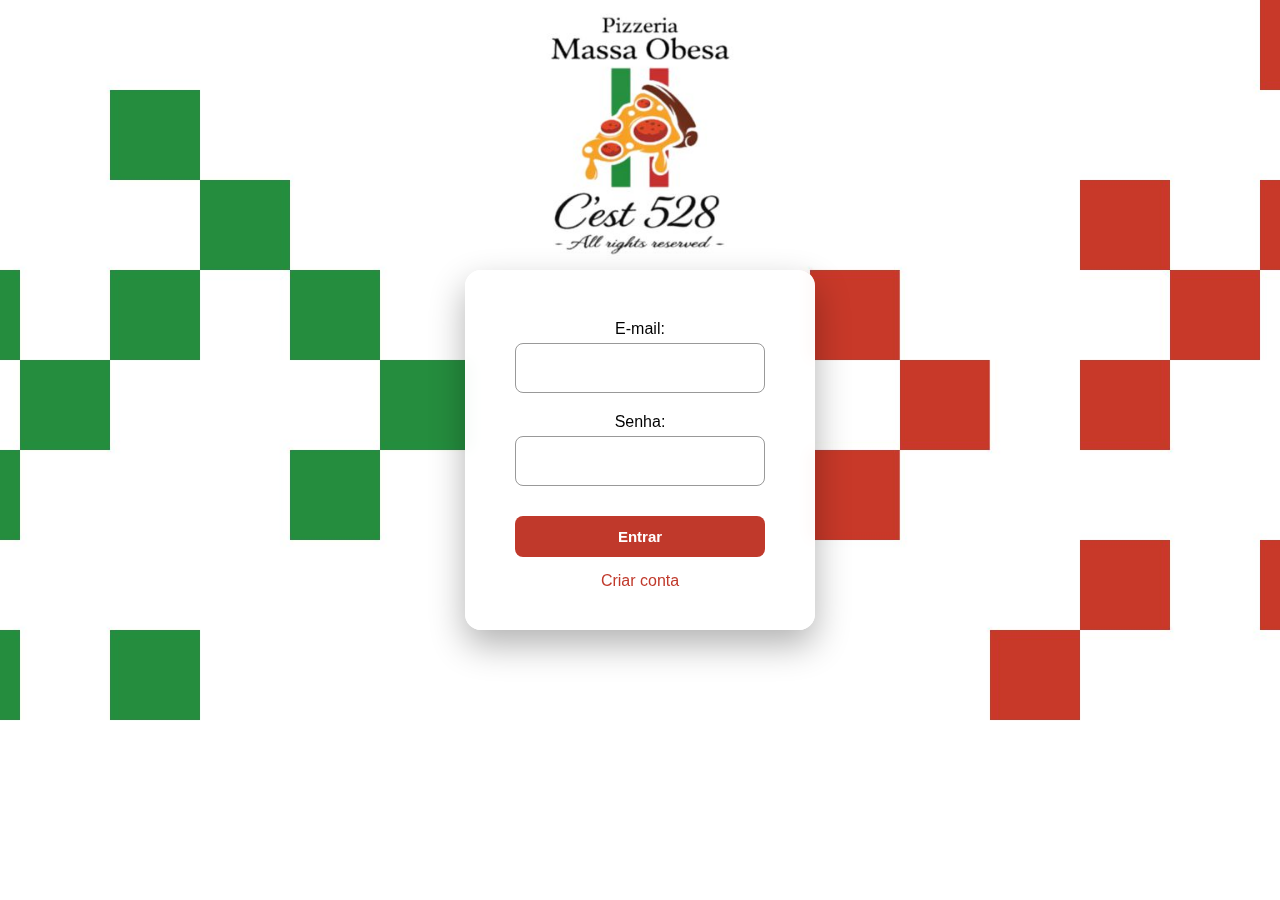
<file: index.html>
<!DOCTYPE html>
<html lang="pt-BR">
<head>
    <meta charset="UTF-8">
    <meta name="viewport" content="width=device-width, initial-scale=1.0">
    <link rel="stylesheet" href="css/style.css">
    <script src="./js/script.js" defer></script>
    <title>Home</title>
</head>
<body>
    <header class="header">
        <div class="brand">
            <img class="logo" src="./images/pizza logo.png" alt="Logo">
            <h1>Pizzaria Massa Obesa</h1>
        </div>
        <nav class="menu">
            <a href="./index.html">Home</a>
            <a href="./pedido.html">Pedido</a>
            <a href="#">Contato</a>
            <a href="#" id="btnLogout">Logout</a>
        </nav>
        <input type="search" placeholder="Buscar pizza">
    </header>
    <main class="container">
        <a href="./pedido.html" class="pizza">
            <img src="./images/PIZZA OBESA.webp">
            <h3>Pizza Calabresa</h3>
            <p>R$ 39,90</p>
            <button>Comprar</button>
        </a>
        <a href="./pedido.html" class="pizza">
            <img src="./images/PIZZA OBESA PLUS.webp">
            <h3>Pizza de calabresa Obesa</h3>
            <p>R$ 42,90</p>
            <button>Comprar</button>
        </a>
        <a href="./pedido.html" class="pizza">
            <img src="./images/combo de refrigerante.jpg">
            <h3>Combo de refrigerantes</h3>
            <p>R$ 30,00</p>
            <button>Comprar</button>
        </a>
    </main>
</body>
</html>
</file>
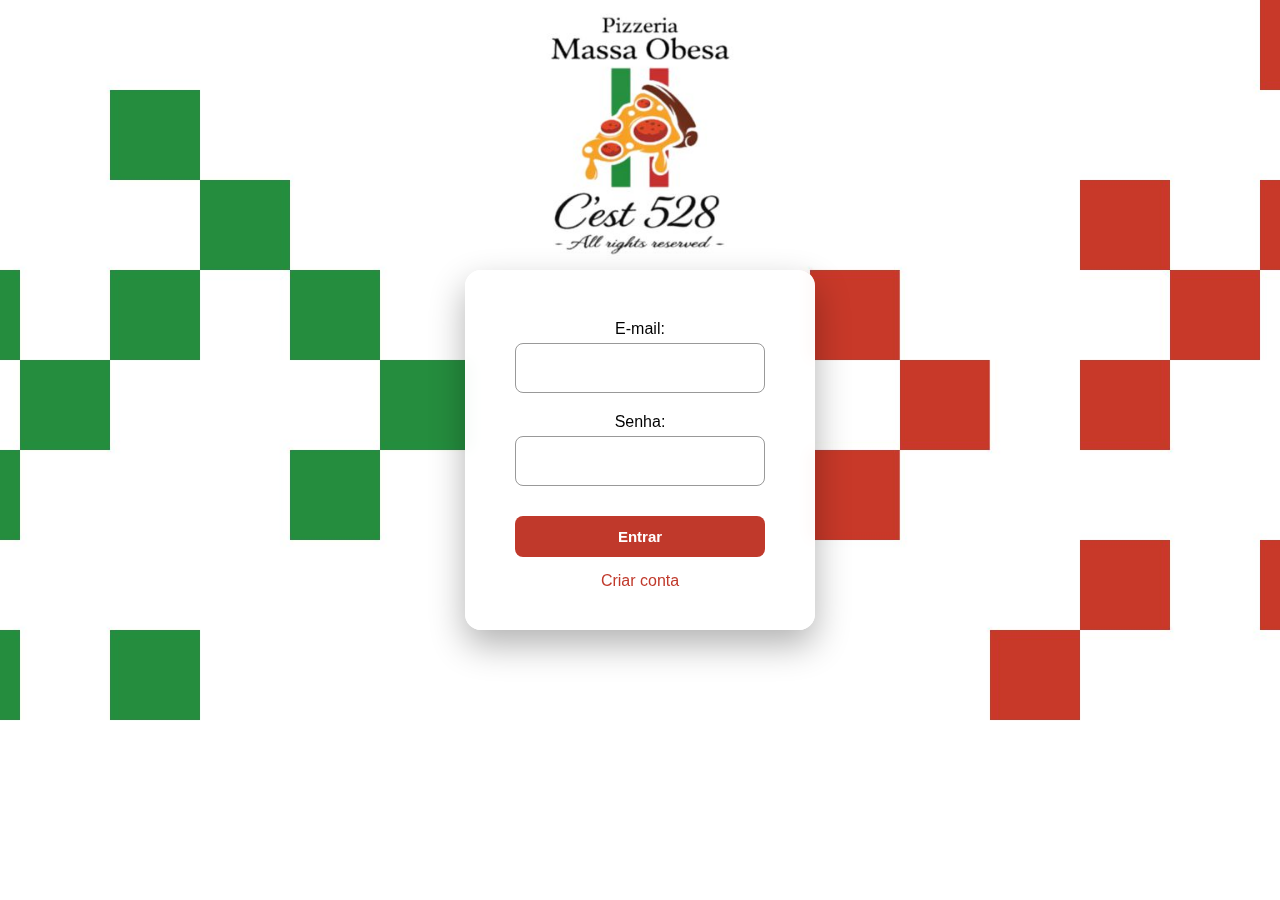
<file: login.html>
<!DOCTYPE html>
<html lang="pt-BR">
<head>
    <meta charset="UTF-8">
    <meta name="viewport" content="width=device-width, initial-scale=1.0">
    <link rel="stylesheet" href="css/style.css">
    <script src="./js/script.js" defer></script>
    <title>Login</title>
</head>
<body class="background">
    <main class="main">
        <section class="box">
            <form id="formLogin">
                <label for="email">E-mail:</label>
                <input type="email" id="email" required>
                <label for="senha">Senha:</label>
                <input type="password" id="senha" required>
                <button type="submit">Entrar</button>
                <a href="registrar.html">Criar conta</a>
            </form>
        </section>
    </main>
</body>
</html>
</file>
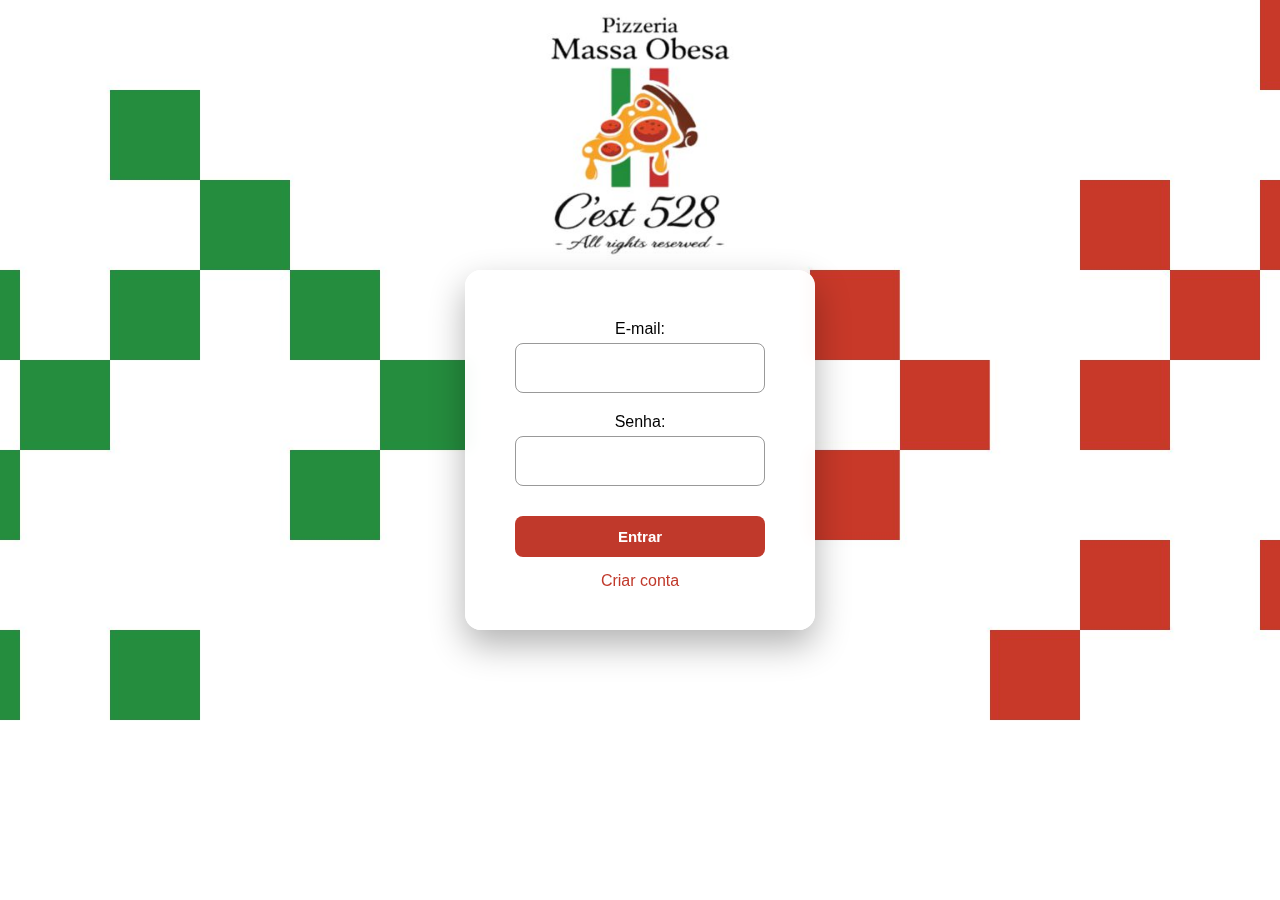
<file: pedido.html>
<!DOCTYPE html>
<html lang="pt-BR">
<head>
    <meta charset="UTF-8">
    <meta name="viewport" content="width=device-width, initial-scale=1.0">
    <title>Pedido</title>
    <link rel="stylesheet" href="css/style.css">
    <script src="./js/script.js" defer></script>
    <style>
        body {
            font-family: Arial, sans-serif;
            margin: 0;
            background: #f5f5f5;
            min-height: 100vh;
            display: flex;
            flex-direction: column;
        }
        .container {
            display: flex;
            flex-wrap: wrap;
            gap: 30px;
            padding: 30px;
            justify-content: center;
            background-image: url(./images/Fundo\ de\ pizza\ 2.png);
            background-size: cover;
            background-position: center;
            background-repeat: no-repeat;
            flex: 1;
        }
        .produto {
            background: white;
            padding: 20px;
            border-radius: 10px;
            width: 350px;
            box-shadow: 0 4px 10px rgba(0, 0, 0, 0.1);
            display: flex;
            flex-direction: column;
        }
        .produto img {
            width: 100%;
            min-height: 350px;
            border-radius: 10px;
        }
        .produto button {
            background: #27ae60;
            color: white;
            border: none;
            padding: 12px;
            width: 100%;
            margin-top: auto;
            border-radius: 5px;
            cursor: pointer;
            font-size: 16px;
        }
        .produto button:hover {
            background: #219150;
        }
        .carrinho {
            background: white;
            padding: 20px;
            border-radius: 10px;
            width: 350px;
            box-shadow: 0 4px 10px rgba(0, 0, 0, 0.1);
            max-height: 400px;
            overflow-y: auto;
        }
        .item-carrinho {
            display: flex;
            justify-content: space-between;
            margin-bottom: 10px;
        }
        .total {
            font-weight: bold;
            margin-top: 15px;
        }
        .remover {
            color: red;
            cursor: pointer;
            font-size: 14px;
        }
    </style>
</head>
<body>
    <header class="header">
        <div class="brand">
            <img class="logo" src="./images/pizza logo.png" alt="Logo">
            <h1>Pizzaria Massa Obesa</h1>
        </div>
        <nav class="menu">
            <a href="./index.html">Home</a>
            <a href="./pedido.html">Pedido</a>
            <a href="#">Contato</a>
            <a href="#" id="btnLogout">Logout</a>
        </nav>
        <input type="search" placeholder="Buscar pizza">
    </header>
    <main class="container">
        <section class="produto">
            <img src="./images/PIZZA OBESA.webp" alt="Pizza Calabresa">
            <h2>Pizza Calabresa</h2>
            <p>Deliciosa pizza de calabresa com cebola, mussarela e molho especial da casa. Massa artesanal e ingredientes frescos.</p>
            <p><strong>Preço: R$ 39,90</strong></p>
            <button onclick="adicionarCarrinho('Pizza Calabresa', 39.90)">Adicionar ao Carrinho</button>
        </section>
        <section class="produto">
            <img src="./images/PIZZA OBESA PLUS.webp" alt="Pizza Calabresa">
            <h2>Pizza Calabresa Obesa</h2>
            <p>Deliciosa pizza de calabresa com cebola, mussarela e molho especial da casa. Massa artesanal e ingredientes frescos.</p>
            <p><strong>Preço: R$ 42,90</strong></p>
            <button onclick="adicionarCarrinho('Pizza de Calabresa Obesa', 42.90)">Adicionar ao Carrinho</button>
        </section>
        <section class="produto">
            <img src="./images/combo de refrigerante.jpg" alt="Combo de Refrigerantes">
            <h2>Combo de refrigerantes</h2>
            <p>Três refrigerantes com sabor: laranja, limão e coca cola. Com açúcar extra e não temos dolynho incluido no combo.</p>
            <p><strong>Preço: R$ 30,00</strong></p>
            <button onclick="adicionarCarrinho('Combo de Refrigerantes', 30.00)">Adicionar ao Carrinho</button>
        </section>
        <aside class="carrinho">
            <h2>🛒 Carrinho</h2>
            <div id="lista-carrinho"></div>
            <p class="total">Total: R$ <span id="total">0.00</span></p>
            <button class="botao-comprar" onclick="finalizarCompra()">Finalizar Compra</button>
        </aside>
    </main>
    <script>
        let carrinho = [];
        let total = 0;

        function adicionarCarrinho(nome, preco) {
            carrinho.push({ nome, preco });
            total += preco;
            atualizarCarrinho();
        }

        function removerItem(index) {
            total -= carrinho[index].preco;
            carrinho.splice(index, 1);
            atualizarCarrinho();
        }

        function atualizarCarrinho() {
            const lista = document.getElementById("lista-carrinho");
            const totalSpan = document.getElementById("total");
            lista.innerHTML = "";
            carrinho.forEach((item, index) => {
                lista.innerHTML += `
                    <div class="item-carrinho">
                        <span>${item.nome} - R$ ${item.preco.toFixed(2)}</span>
                        <span class="remover" onclick="removerItem(${index})">❌</span>
                    </div>
                `;
            });
            totalSpan.textContent = total.toFixed(2);
        }

        function finalizarCompra() {
            if (carrinho.length === 0) {
                alert("Seu carrinho está vazio!");
                return;
            }
            alert("Compra realizada com sucesso! 🍕");
            carrinho = [];
            total = 0;
            atualizarCarrinho();
        }
    </script>
</body>
</html>
</file>
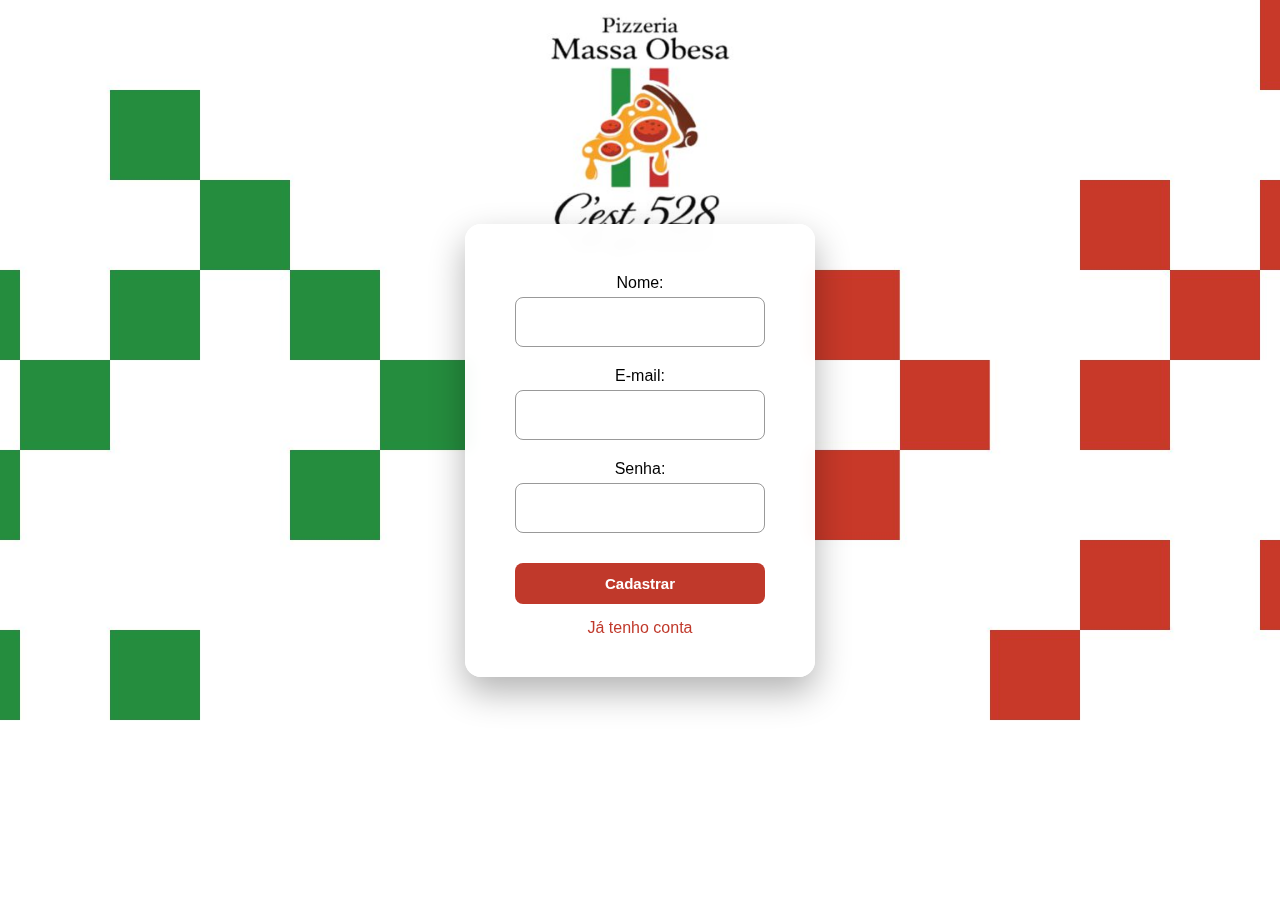
<file: registrar.html>
<!DOCTYPE html>
<html lang="pt-BR">
<head>
    <meta charset="UTF-8">
    <meta name="viewport" content="width=device-width, initial-scale=1.0">
    <link rel="stylesheet" href="css/style.css">
    <script src="./js/script.js" defer></script>
    <title>Registrar</title>
</head>
<body class="background">
    <main class="main">
        <section class="box">
            <form id="formCadastro">
                <label for="nome">Nome:</label>
                <input type="text" id="nome" required>
                <label for="email">E-mail:</label>
                <input type="email" id="email" required>
                <label for="senha">Senha:</label>
                <input type="password" id="senha" required>
                <button type="submit">Cadastrar</button>
                <a href="login.html">Já tenho conta</a>
            </form>
        </section>
    </main>
</body>
</html>
</file>
<file: css/style.css>
@import './base.css';
@import './layout.css';
@import './components.css';
</file>
